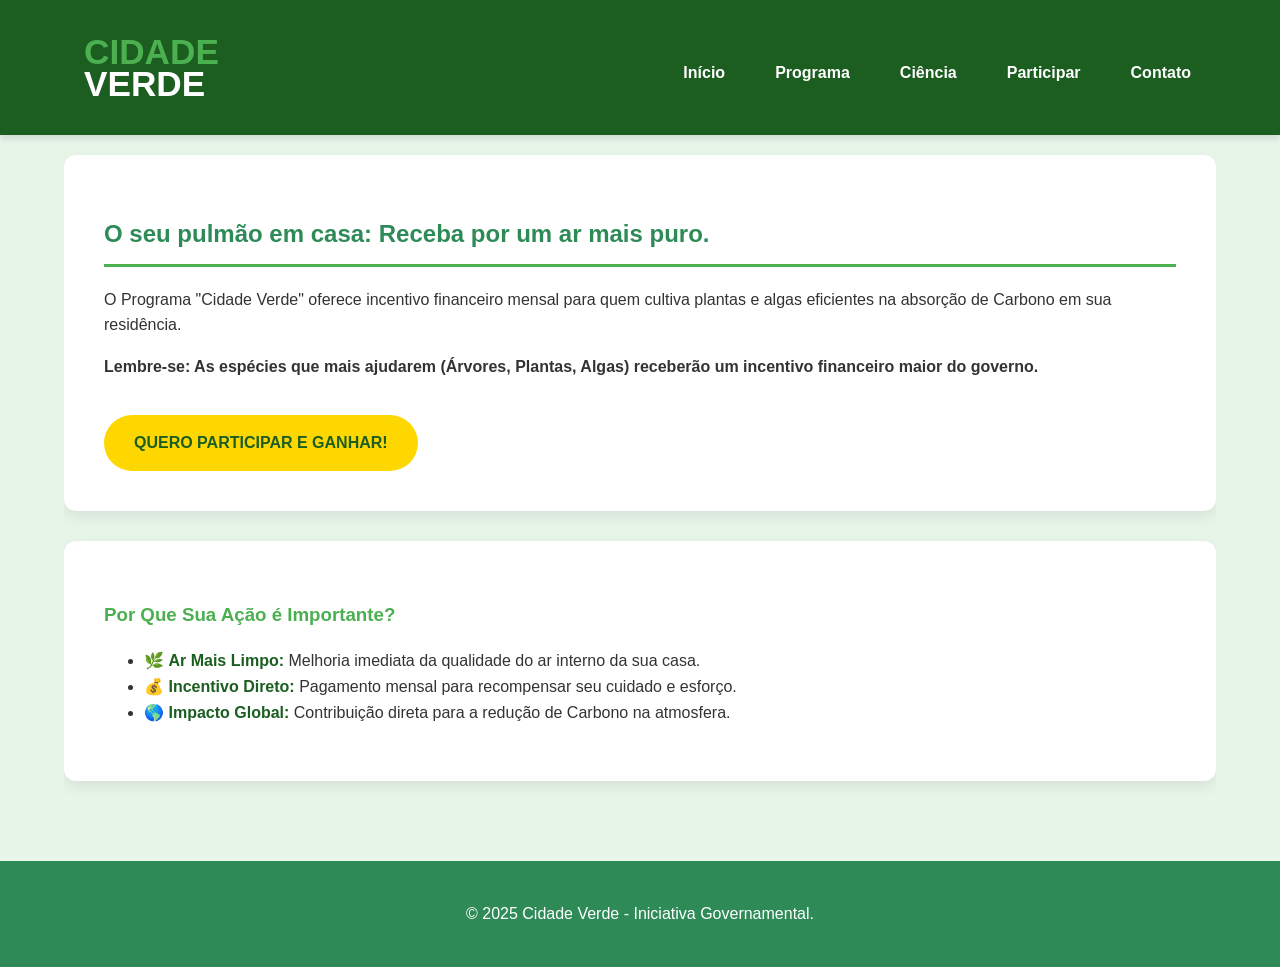
<file: index.html>
<!DOCTYPE html>
<html lang="pt-br">
<head>
    <meta charset="UTF-8">
    <meta name="viewport" content="width=device-width, initial-scale=1.0">
    <title>Início | Cidade Verde</title>
    <link rel="stylesheet" href="style.css">
</head>
<body>

<header>
        <div class="container" style="display: flex; align-items: center; justify-content: space-between; flex-wrap: wrap;">
            
            <div class="logo">
                <span class="top-line">CIDADE</span>
                VERDE
            </div>
            
            <nav>
                <ul>
                    <li><a href="index.html">Início</a></li>
                    <li><a href="programa.html">Programa</a></li>
                    <li><a href="eficiencia.html">Ciência</a></li>
                    <li><a href="participar.html">Participar</a></li>
                    <li><a href="contato.html">Contato</a></li>
                </ul>
            </nav>
        </div>
    </header>

    <main class="container">
        <section id="hero">
            <h2>O seu pulmão em casa: Receba por um ar mais puro.</h2>
            <p>O Programa "Cidade Verde" oferece incentivo financeiro mensal para quem cultiva plantas e algas eficientes na absorção de Carbono em sua residência.</p>
            <p style="font-weight: bold;">Lembre-se: As espécies que mais ajudarem (Árvores, Plantas, Algas) receberão um incentivo financeiro maior do governo.</p>
            <a href="participar.html" class="cta-button">QUERO PARTICIPAR E GANHAR!</a>
        </section>

        <section id="beneficios">
            <h3>Por Que Sua Ação é Importante?</h3>
            <ul>
                <li>🌿 <strong>Ar Mais Limpo:</strong> Melhoria imediata da qualidade do ar interno da sua casa.</li>
                <li>💰 <strong>Incentivo Direto:</strong> Pagamento mensal para recompensar seu cuidado e esforço.</li>
                <li>🌎 <strong>Impacto Global:</strong> Contribuição direta para a redução de Carbono na atmosfera.</li>
            </ul>
        </section>
    </main>

    <footer>
        <p>&copy; 2025 Cidade Verde - Iniciativa Governamental.</p>
    </footer>

</body>
</html>
</file>
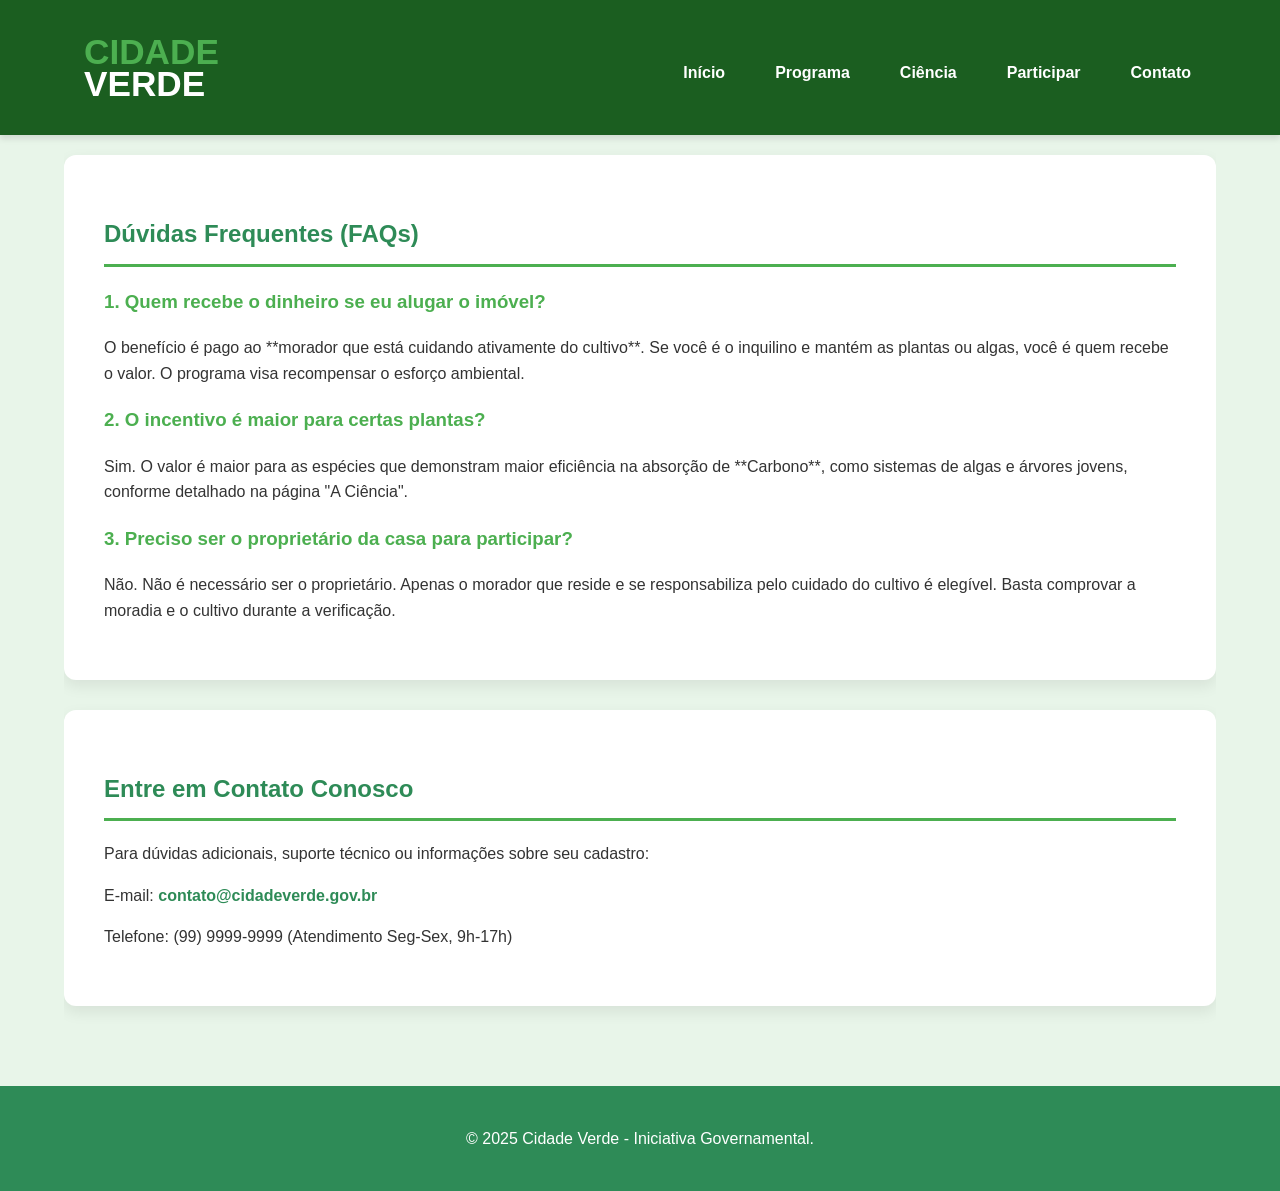
<file: contato.html>
<!DOCTYPE html>
<html lang="pt-br">
<head>
    <meta charset="UTF-8">
    <meta name="viewport" content="width=device-width, initial-scale=1.0">
    <title>Contato e FAQs | Cidade Verde</title>
    <link rel="stylesheet" href="style.css">
</head>
<body>

<header>
        <div class="container" style="display: flex; align-items: center; justify-content: space-between; flex-wrap: wrap;">
            
            <div class="logo">
                <span class="top-line">CIDADE</span>
                VERDE
            </div>
            
            <nav>
                <ul>
                    <li><a href="index.html">Início</a></li>
                    <li><a href="programa.html">Programa</a></li>
                    <li><a href="eficiencia.html">Ciência</a></li>
                    <li><a href="participar.html">Participar</a></li>
                    <li><a href="contato.html">Contato</a></li>
                </ul>
            </nav>
        </div>
    </header>

    <main class="container">
        <section id="faqs">
            <h2>Dúvidas Frequentes (FAQs)</h2>

            <div class="faq-item">
                <h3>1. Quem recebe o dinheiro se eu alugar o imóvel?</h3>
                <p>O benefício é pago ao **morador que está cuidando ativamente do cultivo**. Se você é o inquilino e mantém as plantas ou algas, você é quem recebe o valor. O programa visa recompensar o esforço ambiental.</p>
            </div>

            <div class="faq-item">
                <h3>2. O incentivo é maior para certas plantas?</h3>
                <p>Sim. O valor é maior para as espécies que demonstram maior eficiência na absorção de **Carbono**, como sistemas de algas e árvores jovens, conforme detalhado na página "A Ciência".</p>
            </div>

            <div class="faq-item">
                <h3>3. Preciso ser o proprietário da casa para participar?</h3>
                <p>Não. Não é necessário ser o proprietário. Apenas o morador que reside e se responsabiliza pelo cuidado do cultivo é elegível. Basta comprovar a moradia e o cultivo durante a verificação.</p>
            </div>
        </section>

        <section id="fale-conosco">
            <h2>Entre em Contato Conosco</h2>
            <p>Para dúvidas adicionais, suporte técnico ou informações sobre seu cadastro:</p>
            <p>E-mail: <strong style="color: var(--verde-principal);">contato@cidadeverde.gov.br</strong></p>
            <p>Telefone: (99) 9999-9999 (Atendimento Seg-Sex, 9h-17h)</p>
        </section>
    </main>

    <footer>
        <p>&copy; 2025 Cidade Verde - Iniciativa Governamental.</p>
    </footer>

</body>
</html>
</file>
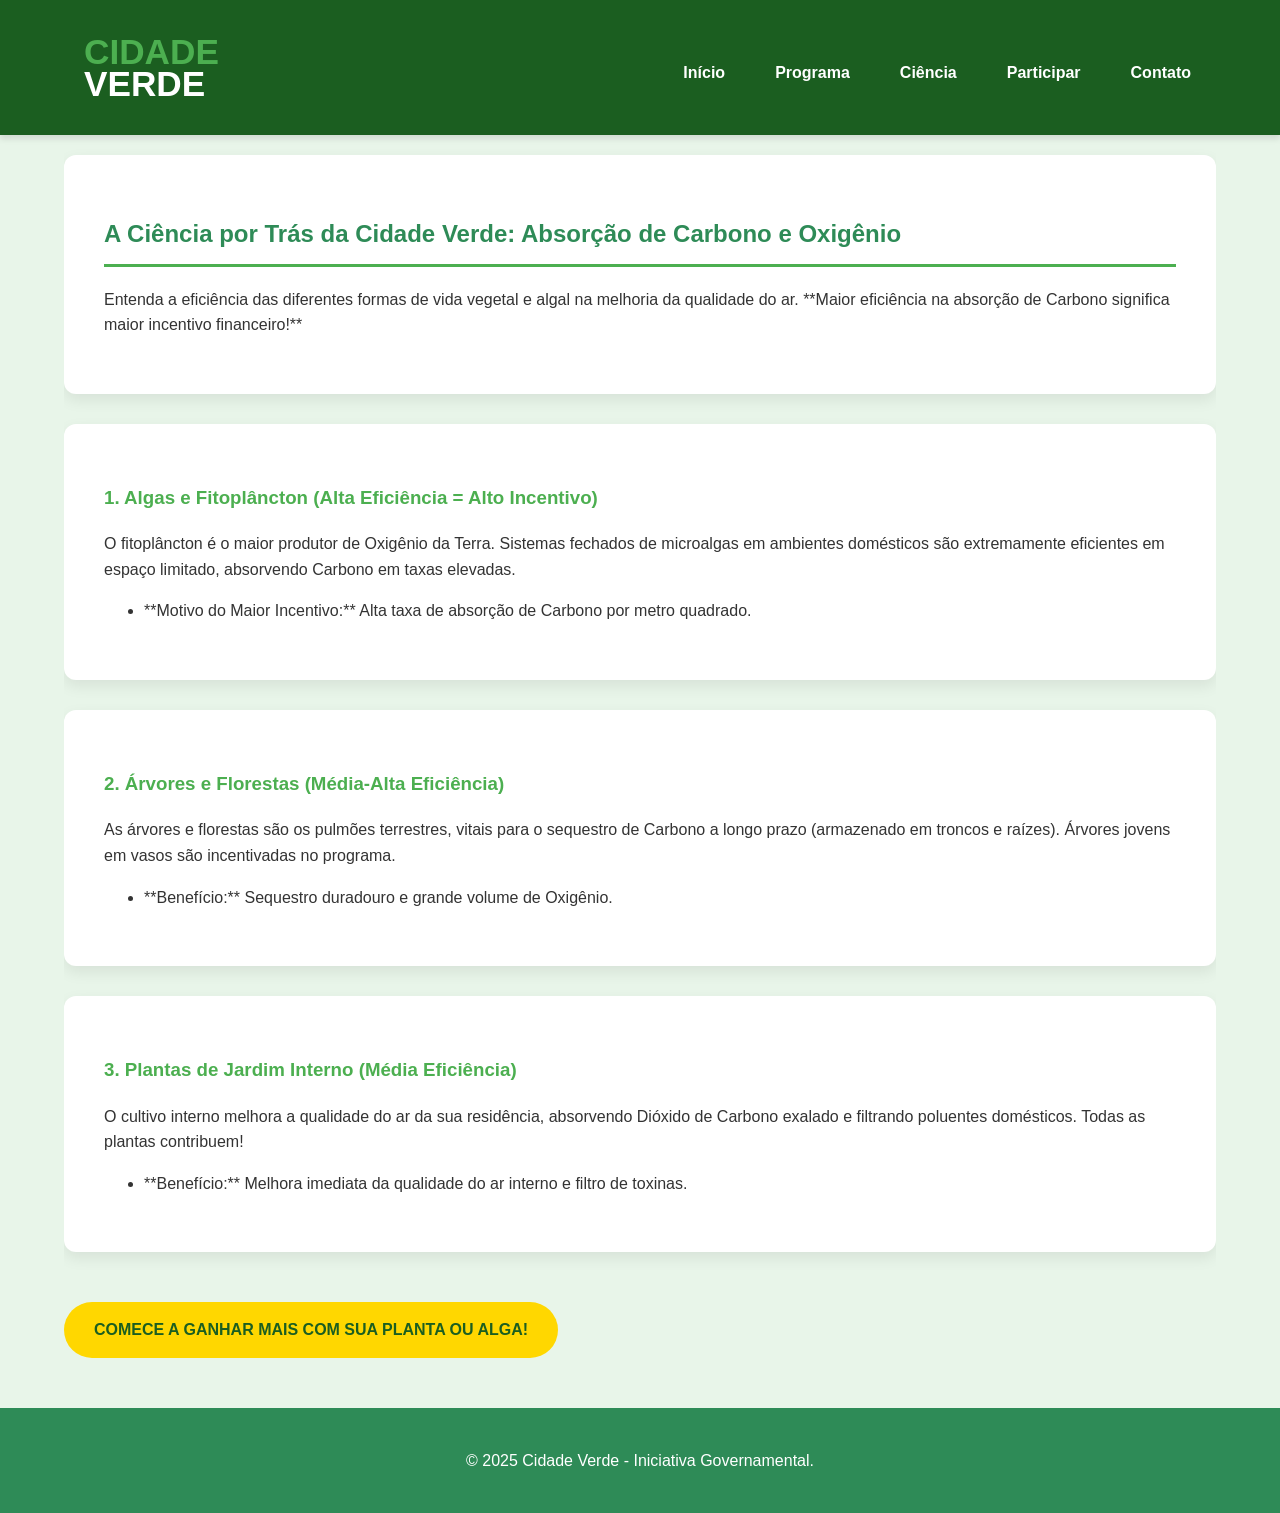
<file: eficiencia.html>
<!DOCTYPE html>
<html lang="pt-br">
<head>
    <meta charset="UTF-8">
    <meta name="viewport" content="width=device-width, initial-scale=1.0">
    <title>Ciência | Cidade Verde</title>
    <link rel="stylesheet" href="style.css">
</head>
<body>

    <header>
        <div class="container" style="display: flex; align-items: center; justify-content: space-between; flex-wrap: wrap;">
            
            <div class="logo">
                <span class="top-line">CIDADE</span>
                VERDE
            </div>
            
            <nav>
                <ul>
                    <li><a href="index.html">Início</a></li>
                    <li><a href="programa.html">Programa</a></li>
                    <li><a href="eficiencia.html">Ciência</a></li>
                    <li><a href="participar.html">Participar</a></li>
                    <li><a href="contato.html">Contato</a></li>
                </ul>
            </nav>
        </div>
    </header>

    <main class="container">
        <section id="titulo">
            <h2>A Ciência por Trás da Cidade Verde: Absorção de Carbono e Oxigênio</h2>
            <p>Entenda a eficiência das diferentes formas de vida vegetal e algal na melhoria da qualidade do ar. **Maior eficiência na absorção de Carbono significa maior incentivo financeiro!**</p>
        </section>

        <section id="algas-eficiencia">
            <h3>1. Algas e Fitoplâncton (Alta Eficiência = Alto Incentivo)</h3>
            <p>O fitoplâncton é o maior produtor de Oxigênio da Terra. Sistemas fechados de microalgas em ambientes domésticos são extremamente eficientes em espaço limitado, absorvendo Carbono em taxas elevadas.</p>
            <ul>
                <li>**Motivo do Maior Incentivo:** Alta taxa de absorção de Carbono por metro quadrado.</li>
            </ul>
        </section>
        
        <section id="arvores-eficiencia">
            <h3>2. Árvores e Florestas (Média-Alta Eficiência)</h3>
            <p>As árvores e florestas são os pulmões terrestres, vitais para o sequestro de Carbono a longo prazo (armazenado em troncos e raízes). Árvores jovens em vasos são incentivadas no programa.</p>
            <ul>
                <li>**Benefício:** Sequestro duradouro e grande volume de Oxigênio.</li>
            </ul>
        </section>

        <section id="internas-eficiencia">
            <h3>3. Plantas de Jardim Interno (Média Eficiência)</h3>
            <p>O cultivo interno melhora a qualidade do ar da sua residência, absorvendo Dióxido de Carbono exalado e filtrando poluentes domésticos. Todas as plantas contribuem!</p>
            <ul>
                <li>**Benefício:** Melhora imediata da qualidade do ar interno e filtro de toxinas.</li>
            </ul>
        </section>
        <a href="participar.html" class="cta-button">Comece a Ganhar Mais com sua Planta ou Alga!</a>
    </main>

    <footer>
        <p>&copy; 2025 Cidade Verde - Iniciativa Governamental.</p>
    </footer>

</body>
</html>
</file>
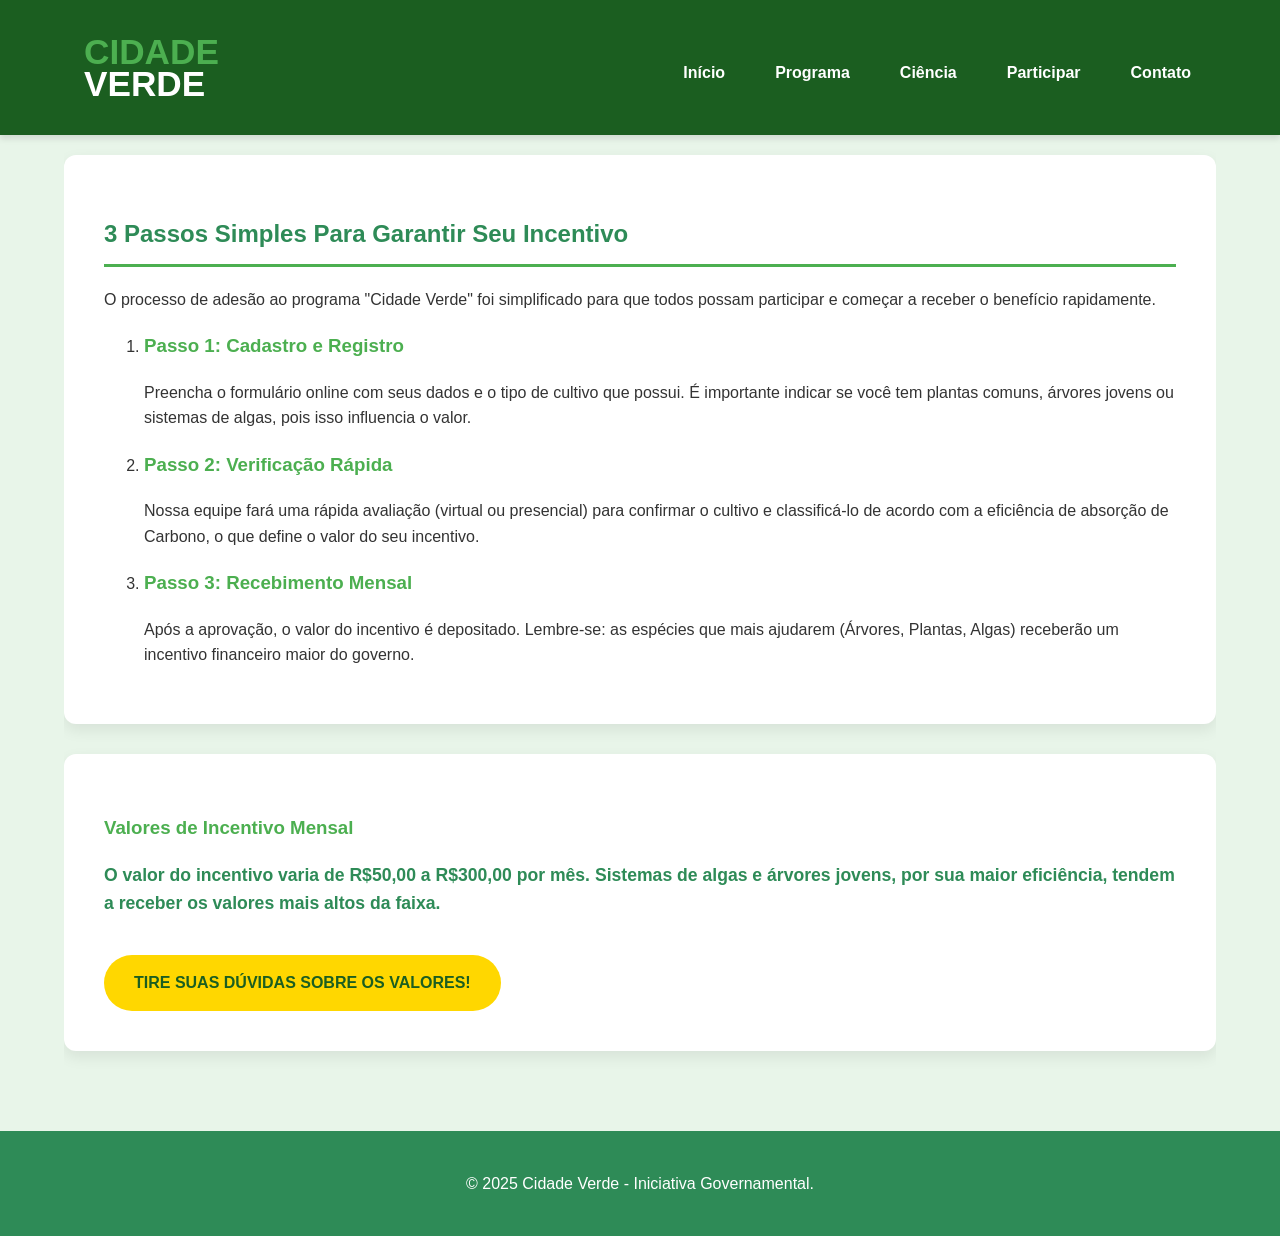
<file: participar.html>
<!DOCTYPE html>
<html lang="pt-br">
<head>
    <meta charset="UTF-8">
    <meta name="viewport" content="width=device-width, initial-scale=1.0">
    <title>Participar | Cidade Verde</title>
    <link rel="stylesheet" href="style.css">
</head>
<body>

    <header>
        <div class="container" style="display: flex; align-items: center; justify-content: space-between; flex-wrap: wrap;">
            
            <div class="logo">
                <span class="top-line">CIDADE</span>
                VERDE
            </div>
            
            <nav>
                <ul>
                    <li><a href="index.html">Início</a></li>
                    <li><a href="programa.html">Programa</a></li>
                    <li><a href="eficiencia.html">Ciência</a></li>
                    <li><a href="participar.html">Participar</a></li>
                    <li><a href="contato.html">Contato</a></li>
                </ul>
            </nav>
        </div>
    </header>

    <main class="container">
        <section id="passos">
            <h2>3 Passos Simples Para Garantir Seu Incentivo</h2>
            <p>O processo de adesão ao programa "Cidade Verde" foi simplificado para que todos possam participar e começar a receber o benefício rapidamente.</p>

            <ol>
                <li>
                    <h3>Passo 1: Cadastro e Registro</h3>
                    <p>Preencha o formulário online com seus dados e o tipo de cultivo que possui. É importante indicar se você tem plantas comuns, árvores jovens ou sistemas de algas, pois isso influencia o valor.</p>
                </li>
                <li>
                    <h3>Passo 2: Verificação Rápida</h3>
                    <p>Nossa equipe fará uma rápida avaliação (virtual ou presencial) para confirmar o cultivo e classificá-lo de acordo com a eficiência de absorção de Carbono, o que define o valor do seu incentivo.</p>
                </li>
                <li>
                    <h3>Passo 3: Recebimento Mensal</h3>
                    <p>Após a aprovação, o valor do incentivo é depositado. Lembre-se: as espécies que mais ajudarem (Árvores, Plantas, Algas) receberão um incentivo financeiro maior do governo.</p>
                </li>
            </ol>
        </section>

        <section id="valores">
            <h3>Valores de Incentivo Mensal</h3>
            <p style="font-size: 1.1em; font-weight: bold; color: var(--verde-principal);">O valor do incentivo varia de R$50,00 a R$300,00 por mês. Sistemas de algas e árvores jovens, por sua maior eficiência, tendem a receber os valores mais altos da faixa.</p>
            <a href="contato.html" class="cta-button">Tire Suas Dúvidas Sobre os Valores!</a>
        </section>
    </main>

    <footer>
        <p>&copy; 2025 Cidade Verde - Iniciativa Governamental.</p>
    </footer>

</body>
</html>
</file>
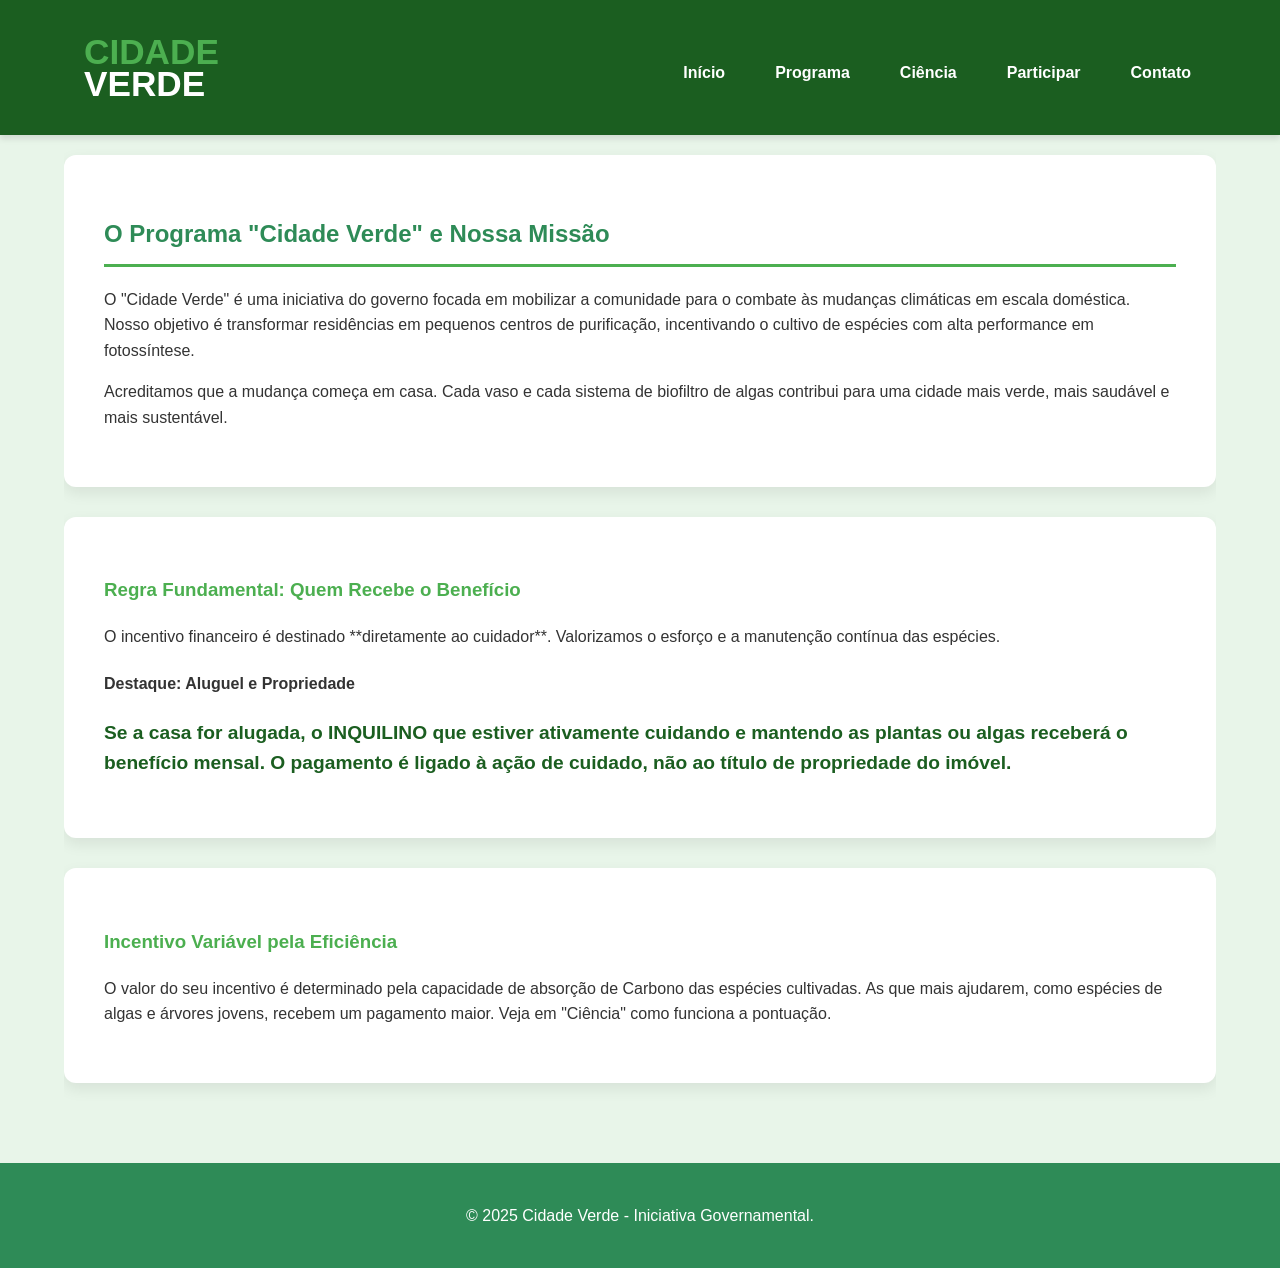
<file: programa.html>
<!DOCTYPE html>
<html lang="pt-br">
<head>
    <meta charset="UTF-8">
    <meta name="viewport" content="width=device-width, initial-scale=1.0">
    <title>Programa | Cidade Verde</title>
    <link rel="stylesheet" href="style.css">
</head>
<body>

    <header>
        <div class="container" style="display: flex; align-items: center; justify-content: space-between; flex-wrap: wrap;">
            
            <div class="logo">
                <span class="top-line">CIDADE</span>
                VERDE
            </div>
            
            <nav>
                <ul>
                    <li><a href="index.html">Início</a></li>
                    <li><a href="programa.html">Programa</a></li>
                    <li><a href="eficiencia.html">Ciência</a></li>
                    <li><a href="participar.html">Participar</a></li>
                    <li><a href="contato.html">Contato</a></li>
                </ul>
            </nav>
        </div>
    </header>

    <main class="container">
        <section id="missao">
            <h2>O Programa "Cidade Verde" e Nossa Missão</h2>
            <p>O "Cidade Verde" é uma iniciativa do governo focada em mobilizar a comunidade para o combate às mudanças climáticas em escala doméstica. Nosso objetivo é transformar residências em pequenos centros de purificação, incentivando o cultivo de espécies com alta performance em fotossíntese.</p>
            <p>Acreditamos que a mudança começa em casa. Cada vaso e cada sistema de biofiltro de algas contribui para uma cidade mais verde, mais saudável e mais sustentável.</p>
        </section>

        <section id="regra-chave">
            <h3>Regra Fundamental: Quem Recebe o Benefício</h3>
            <p>O incentivo financeiro é destinado **diretamente ao cuidador**. Valorizamos o esforço e a manutenção contínua das espécies.</p>
            <h4>Destaque: Aluguel e Propriedade</h4>
            <p style="font-size: 1.2em; color: var(--verde-escuro); font-weight: bold;">Se a casa for alugada, o INQUILINO que estiver ativamente cuidando e mantendo as plantas ou algas receberá o benefício mensal. O pagamento é ligado à ação de cuidado, não ao título de propriedade do imóvel.</p>
        </section>
        
        <section id="incentivo-eficiencia">
             <h3>Incentivo Variável pela Eficiência</h3>
            <p>O valor do seu incentivo é determinado pela capacidade de absorção de Carbono das espécies cultivadas. As que mais ajudarem, como espécies de algas e árvores jovens, recebem um pagamento maior. Veja em "Ciência" como funciona a pontuação.</p>
        </section>
    </main>

    <footer>
        <p>&copy; 2025 Cidade Verde - Iniciativa Governamental.</p>
    </footer>

</body>
</html>
</file>
<file: style.css>
/* style.css - Cidade Verde */

/* Paleta de Cores em Tons de Verde */
:root {
    --verde-principal: #2E8B57; /* Verde Mar (Escuro e Profundo) */
    --verde-secundario: #4CAF50; /* Verde Floresta (Brilhante e Vivo) */
    --verde-claro: #E8F5E9; /* Verde Menta Claro (Para fundos) */
    --verde-escuro: #1B5E20; /* Verde Musgo (Para textos e rodapé) */
    --amarelo-destaque: #FFD700; /* Destaque de Ação (Ouro) */
    --branco: #ffffff;
    --cinza-texto: #333333;
}

/* Base Geral */
body {
    font-family: 'Arial', sans-serif;
    line-height: 1.6;
    margin: 0;
    padding: 0;
    background-color: var(--verde-claro);
    color: var(--cinza-texto);
}

.container {
    width: 90%;
    max-width: 1200px;
    margin: auto;
    overflow: hidden;
    padding: 20px 0;
}

/* 1. Cabeçalho e Navegação */
header {
    background: var(--verde-escuro); 
    color: var(--branco);
    padding: 1em 0;
    box-shadow: 0 4px 6px rgba(0, 0, 0, 0.1);
}

/* Estilo da Logo (Simulando a imagem) */
.logo {
    display: inline-block;
    color: var(--branco); /* Texto branco no header escuro */
    font-size: 2.2em;
    font-weight: 800; /* Negrito para simular a fonte da imagem */
    line-height: 0.9;
    text-align: left;
    margin: 0 20px;
}

.logo span {
    display: block;
}

/* Menu de Navegação */
nav ul {
    list-style: none;
    padding: 0;
    margin: 0;
    display: flex;
    justify-content: center;
    flex-wrap: wrap;
    padding-top: 10px;
}

nav ul li {
    margin: 5px 15px;
}

nav ul li a {
    color: var(--branco);
    text-decoration: none;
    font-weight: bold;
    padding: 5px 10px;
    transition: color 0.3s ease;
}

nav ul li a:hover {
    color: var(--amarelo-destaque);
}

/* 2. Seções de Conteúdo */
section {
    padding: 40px;
    margin-bottom: 30px;
    background: var(--branco);
    border-radius: 12px;
    box-shadow: 0 6px 15px rgba(0, 0, 0, 0.08);
}

section h2 {
    color: var(--verde-principal);
    border-bottom: 3px solid var(--verde-secundario);
    padding-bottom: 10px;
    margin-bottom: 20px;
}

section h3 {
    color: var(--verde-secundario);
}

/* Destaques importantes */
strong {
    color: var(--verde-escuro);
}

/* 3. Botão de Chamada para Ação (CTA) */
.cta-button {
    display: inline-block;
    background: var(--amarelo-destaque);
    color: var(--verde-escuro);
    padding: 15px 30px;
    text-decoration: none;
    border-radius: 50px;
    margin-top: 20px;
    font-weight: bold;
    text-transform: uppercase;
    transition: background-color 0.3s ease, transform 0.2s;
}

.cta-button:hover {
    background-color: #f0c400;
    transform: translateY(-2px);
}

/* Rodapé */
footer {
    background: var(--verde-principal);
    color: var(--branco);
    text-align: center;
    padding: 1.5em 0;
    margin-top: 30px;
}

/* style.css - NOVO TRECHO PARA A LOGO SEM O RAIO */

.logo {
    /* Define o container para o alinhamento e posicionamento */
    display: flex;
    flex-direction: column; /* Alinha "CIDADE" e "VERDE" verticalmente */
    color: var(--branco); 
    font-size: 2.2em;
    font-weight: 800;
    line-height: 0.9;
    text-align: left;
    margin: 0 20px;
    position: relative; 
    /* padding-left: 35px; REMOVIDO */
}

/* Estilo para simular a cor da imagem */
.logo .top-line {
    color: var(--verde-secundario);
}
/* O restante do style.css permanece o mesmo */
</file>
